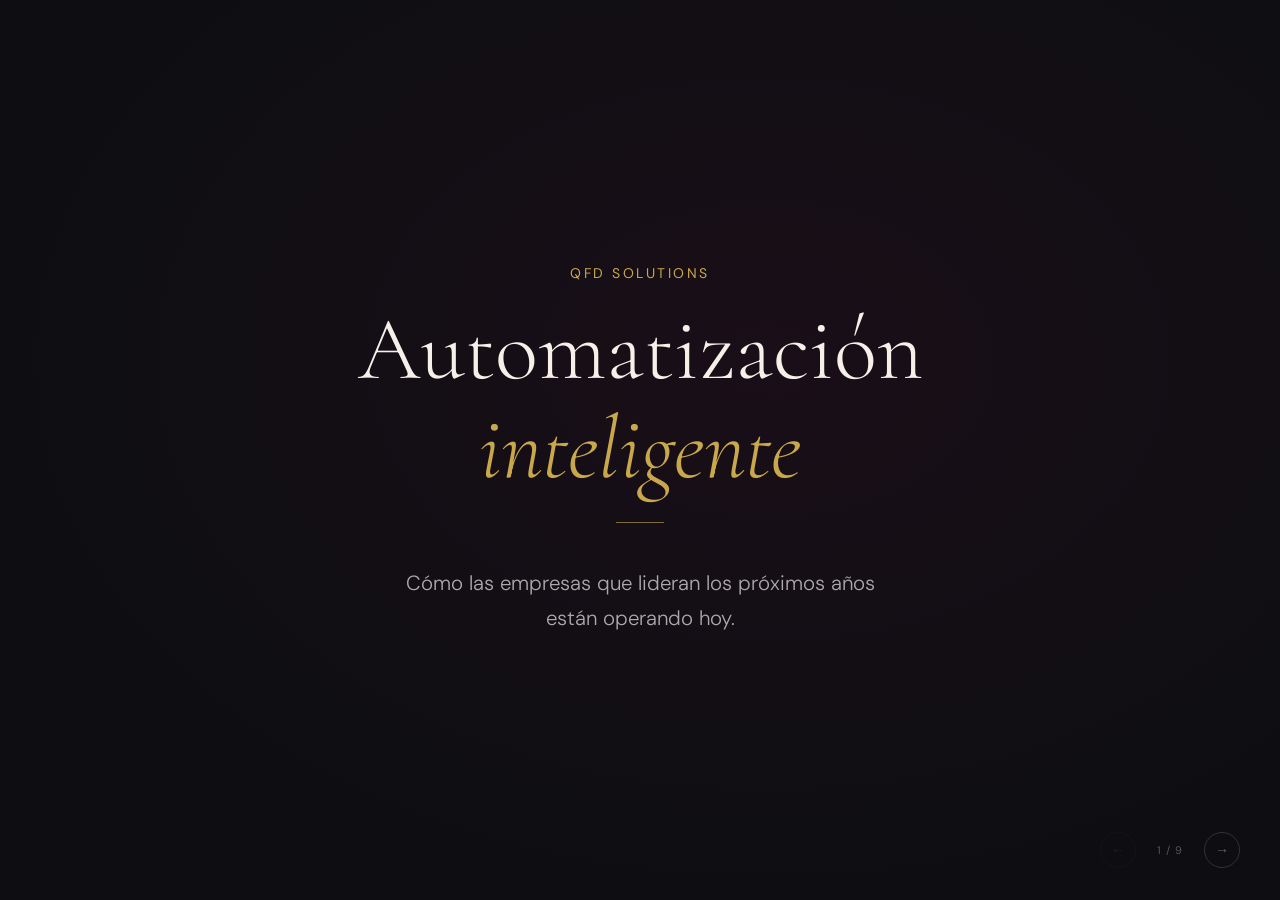
<file: public/slides.html>
<!DOCTYPE html>
<html lang="es">
<head>
  <meta charset="UTF-8">
  <meta name="viewport" content="width=device-width, initial-scale=1.0">
  <title>QFD Solutions · Automatización</title>
  <link href="https://fonts.googleapis.com/css2?family=Cormorant+Garamond:wght@300;400;600&family=DM+Sans:wght@300;400;500&display=swap" rel="stylesheet">
  <style>
    *, *::before, *::after { box-sizing: border-box; margin: 0; padding: 0; }

    :root {
      --bg:     #0e0e12;
      --gold:   #C9A84C;
      --cream:  #F5F0E8;
      --muted:  #888;
      --wine:   #7B2035;
      --card:   #16161c;
    }

    html, body {
      width: 100%; height: 100%;
      background: var(--bg);
      color: var(--cream);
      font-family: 'DM Sans', sans-serif;
      overflow: hidden;
      user-select: none;
    }

    /* ── SLIDES ── */
    .deck { position: relative; width: 100%; height: 100%; }

    .slide {
      position: absolute;
      inset: 0;
      display: flex;
      flex-direction: column;
      justify-content: center;
      align-items: center;
      padding: 6vw 8vw;
      opacity: 0;
      pointer-events: none;
      transition: opacity .5s ease;
      text-align: center;
    }
    .slide.active {
      opacity: 1;
      pointer-events: all;
    }

    /* ── TYPOGRAPHY ── */
    .eyebrow {
      font-size: clamp(11px, 1.2vw, 14px);
      letter-spacing: .18em;
      text-transform: uppercase;
      color: var(--gold);
      margin-bottom: 1.2rem;
    }
    h1 {
      font-family: 'Cormorant Garamond', serif;
      font-weight: 300;
      font-size: clamp(2.8rem, 6vw, 5.5rem);
      line-height: 1.1;
      color: var(--cream);
    }
    h1 em { font-style: italic; color: var(--gold); }

    h2 {
      font-family: 'Cormorant Garamond', serif;
      font-weight: 300;
      font-size: clamp(2rem, 4.5vw, 4rem);
      line-height: 1.15;
      color: var(--cream);
    }
    h2 em { font-style: italic; color: var(--gold); }

    .big-q {
      font-family: 'Cormorant Garamond', serif;
      font-weight: 300;
      font-size: clamp(2.2rem, 5vw, 4.5rem);
      line-height: 1.2;
      color: var(--cream);
    }
    .big-q em { color: var(--gold); font-style: italic; }

    p.sub {
      font-size: clamp(1rem, 1.6vw, 1.3rem);
      font-weight: 300;
      color: #aaa;
      margin-top: 1.2rem;
      max-width: 680px;
      line-height: 1.7;
    }

    /* ── LIST SLIDES ── */
    .list {
      list-style: none;
      margin-top: 2rem;
      display: flex;
      flex-direction: column;
      gap: 1rem;
      width: 100%;
      max-width: 760px;
      text-align: left;
    }
    .list li {
      display: flex;
      align-items: flex-start;
      gap: 1rem;
      font-size: clamp(1rem, 1.8vw, 1.35rem);
      font-weight: 300;
      line-height: 1.5;
      color: var(--cream);
      opacity: 0;
      transform: translateY(12px);
      transition: opacity .4s ease, transform .4s ease;
    }
    .list li.show { opacity: 1; transform: none; }
    .list li .dot {
      flex-shrink: 0;
      width: 6px; height: 6px;
      border-radius: 50%;
      background: var(--gold);
      margin-top: .55em;
    }

    /* ── TWO COLUMN ── */
    .cols {
      display: grid;
      grid-template-columns: 1fr 1fr;
      gap: 2rem;
      margin-top: 2.5rem;
      width: 100%;
      max-width: 900px;
      text-align: left;
    }
    .col-card {
      background: var(--card);
      border: 1px solid #2a2a35;
      border-radius: 12px;
      padding: 1.5rem 1.75rem;
    }
    .col-card .col-title {
      font-size: clamp(.75rem, 1vw, .85rem);
      letter-spacing: .14em;
      text-transform: uppercase;
      color: var(--gold);
      margin-bottom: .75rem;
    }
    .col-card ul { list-style: none; display: flex; flex-direction: column; gap: .5rem; }
    .col-card ul li {
      font-size: clamp(.85rem, 1.3vw, 1rem);
      font-weight: 300;
      color: #bbb;
      line-height: 1.5;
      padding-left: .9rem;
      position: relative;
    }
    .col-card ul li::before {
      content: '—';
      position: absolute; left: 0;
      color: var(--gold);
      font-size: .7em;
      top: .15em;
    }

    /* ── HIGHLIGHT NUMBER ── */
    .big-num {
      font-family: 'Cormorant Garamond', serif;
      font-size: clamp(4rem, 10vw, 8rem);
      font-weight: 300;
      color: var(--gold);
      line-height: 1;
    }

    /* ── DIVIDER ── */
    .rule {
      width: 48px; height: 1px;
      background: var(--gold);
      margin: 1.5rem auto;
      opacity: .6;
    }

    /* ── NAV ── */
    .nav {
      position: fixed;
      bottom: 2rem; right: 2.5rem;
      display: flex;
      align-items: center;
      gap: 1rem;
      z-index: 99;
    }
    .nav button {
      background: none;
      border: 1px solid #333;
      color: #666;
      width: 36px; height: 36px;
      border-radius: 50%;
      cursor: pointer;
      font-size: 14px;
      transition: border-color .2s, color .2s;
    }
    .nav button:hover { border-color: var(--gold); color: var(--gold); }
    .nav button:disabled { opacity: .2; cursor: default; }
    #prog {
      font-size: 11px;
      color: #555;
      letter-spacing: .1em;
      min-width: 36px;
      text-align: center;
    }

    /* ── ACCENT LINE ── */
    .accent-line {
      width: 100%;
      height: 2px;
      background: linear-gradient(90deg, transparent, var(--gold), transparent);
      margin: 1.5rem 0;
    }

    /* ── SLIDE-SPECIFIC ── */
    #s1 { background: radial-gradient(ellipse at 60% 40%, #1a0e18 0%, var(--bg) 70%); }
    #s1 h1 { font-size: clamp(3.5rem, 7vw, 6.5rem); }
    #s1 .logo-sub {
      font-size: clamp(.85rem, 1.2vw, 1rem);
      letter-spacing: .25em;
      text-transform: uppercase;
      color: #555;
      margin-top: 2rem;
    }

    #s9 { background: radial-gradient(ellipse at 40% 60%, #1a0e18 0%, var(--bg) 70%); }
  </style>
</head>
<body>

<div class="deck" id="deck">

  <!-- 1: Portada -->
  <div class="slide active" id="s1">
    <div class="eyebrow">QFD Solutions</div>
    <h1>Automatización<br><em>inteligente</em></h1>
    <div class="rule"></div>
    <p class="sub">Cómo las empresas que lideran los próximos años<br>están operando hoy.</p>
  </div>

  <!-- 2: La pregunta -->
  <div class="slide" id="s2">
    <div class="eyebrow">Para empezar</div>
    <div class="big-q">
      ¿Cuántas horas a la semana<br>trabaja su empresa<br><em>mientras usted no está?</em>
    </div>
  </div>

  <!-- 3: Ya está pasando -->
  <div class="slide" id="s3">
    <div class="eyebrow">El mundo que ya existe</div>
    <h2>Hoy hay empresas que<em>…</em></h2>
    <ul class="list" id="list3">
      <li><span class="dot"></span>Atienden clientes a las 3 de la madrugada</li>
      <li><span class="dot"></span>Generan cotizaciones personalizadas en segundos</li>
      <li><span class="dot"></span>Detectan problemas operativos antes de que alguien los reporte</li>
      <li><span class="dot"></span>Cierran en minutos procesos que antes tomaban días</li>
    </ul>
    <p class="sub" style="margin-top:1.8rem;">Sin una persona del otro lado. Sin horario de oficina.</p>
  </div>

  <!-- 4: Arajet -->
  <div class="slide" id="s4">
    <div class="eyebrow">Caso real · Arajet</div>
    <h2>Un reporte regulatorio<br>para <em>cada país.</em><br>Formato diferente.<br>Sin margen de error.</h2>
    <div class="rule"></div>
    <p class="sub">Antes: horas de trabajo manual por vuelo, por ruta, por mes.<br>
    Hoy: el sistema lo genera solo, listo para entregar.</p>
  </div>

  <!-- 5: Lo que cambia -->
  <div class="slide" id="s5">
    <div class="eyebrow">El principio</div>
    <h2>La automatización no<br>reemplaza personas.</h2>
    <div class="accent-line"></div>
    <h2>Las <em>libera</em><br>para hacer lo que<br>solo las personas pueden hacer.</h2>
  </div>

  <!-- 6: El espejo – sectores -->
  <div class="slide" id="s6">
    <div class="eyebrow">Su versión del problema</div>
    <h2 style="margin-bottom:1.5rem;">Cada empresa tiene<br>su <em>reporte de Brasil.</em></h2>
    <div class="cols">
      <div class="col-card">
        <div class="col-title">Logística & Puertos</div>
        <ul>
          <li>Manifiestos de carga</li>
          <li>Coordinación con navieras</li>
          <li>Reportes de cadena de suministro</li>
        </ul>
      </div>
      <div class="col-card">
        <div class="col-title">Zona Franca & Comercio</div>
        <ul>
          <li>Declaraciones de importación</li>
          <li>Trazabilidad de mercancía</li>
          <li>Cumplimiento tributario</li>
        </ul>
      </div>
      <div class="col-card">
        <div class="col-title">Alimentos & Industria</div>
        <ul>
          <li>Control de lote y trazabilidad</li>
          <li>Reportes sanitarios</li>
          <li>Inventarios en tiempo real</li>
        </ul>
      </div>
      <div class="col-card">
        <div class="col-title">Financiero & Educación</div>
        <ul>
          <li>Informes regulatorios</li>
          <li>Seguimiento a indicadores</li>
          <li>Reportes periódicos automáticos</li>
        </ul>
      </div>
    </div>
  </div>

  <!-- 7: El costo invisible -->
  <div class="slide" id="s7">
    <div class="eyebrow">El ejercicio</div>
    <h2 style="margin-bottom:2rem;">Piensen en un proceso<br>que se repite en su empresa.</h2>
    <ul class="list" id="list7" style="max-width:580px; margin:0 auto;">
      <li><span class="dot"></span>¿Cuántas horas al mes consume?</li>
      <li><span class="dot"></span>¿Cuánto cuesta esa persona por hora?</li>
      <li><span class="dot"></span>Multiplíquenlo por <strong style="color:var(--gold)">12.</strong></li>
    </ul>
    <div class="rule" style="margin-top:2rem;"></div>
    <p class="sub">Ese número es lo que ese proceso les cuesta al año.<br><em style="color:var(--gold)">Solo en tiempo.</em></p>
  </div>

  <!-- 8: La pregunta que se llevan -->
  <div class="slide" id="s8">
    <div class="eyebrow">La pregunta</div>
    <div class="big-q">
      ¿Qué haría su equipo<br>con <em>ese tiempo?</em>
    </div>
  </div>

  <!-- 9: Cierre -->
  <div class="slide" id="s9">
    <div class="eyebrow">Para cerrar</div>
    <h2 style="margin-bottom:1.5rem;">Hay dos tipos<br>de empresas.</h2>
    <div class="cols" style="max-width:700px;">
      <div class="col-card" style="border-color:#C9A84C44;">
        <div class="col-title">Las que usan<br>estas herramientas</div>
      </div>
      <div class="col-card">
        <div class="col-title">Las que compiten<br>contra las que las usan</div>
      </div>
    </div>
    <div class="rule" style="margin-top:2.5rem;"></div>
    <p class="sub">La pregunta no es si esto va a llegar a su industria.<br><em style="color:var(--gold)">Ya llegó.</em></p>
  </div>

</div><!-- /.deck -->

<!-- NAV -->
<div class="nav">
  <button id="btnPrev" onclick="go(-1)" disabled>←</button>
  <span id="prog">1 / 9</span>
  <button id="btnNext" onclick="go(1)">→</button>
</div>

<script>
  const slides = Array.from(document.querySelectorAll('.slide'));
  const total  = slides.length;
  let cur = 0;

  // Listas animadas por slide
  const animLists = {
    2: 'list3',   // slide index 2 = s3
    6: 'list7',   // slide index 6 = s7
  };

  function showSlide(n) {
    slides[cur].classList.remove('active');
    cur = Math.max(0, Math.min(n, total - 1));
    slides[cur].classList.add('active');

    document.getElementById('prog').textContent = `${cur + 1} / ${total}`;
    document.getElementById('btnPrev').disabled = cur === 0;
    document.getElementById('btnNext').disabled = cur === total - 1;

    // Animar lista si la hay
    const listId = animLists[cur];
    if (listId) {
      const items = document.querySelectorAll(`#${listId} li`);
      items.forEach(li => li.classList.remove('show'));
      items.forEach((li, i) =>
        setTimeout(() => li.classList.add('show'), 200 + i * 180)
      );
    }
  }

  function go(dir) { showSlide(cur + dir); }

  document.addEventListener('keydown', e => {
    if (['ArrowRight', 'ArrowDown', ' '].includes(e.key)) { e.preventDefault(); go(1); }
    if (['ArrowLeft',  'ArrowUp'       ].includes(e.key)) { e.preventDefault(); go(-1); }
  });

  // Click en cualquier parte avanza (excepto botones)
  document.getElementById('deck').addEventListener('click', () => {
    if (cur < total - 1) go(1);
  });
</script>

</body>
</html>
</file>
